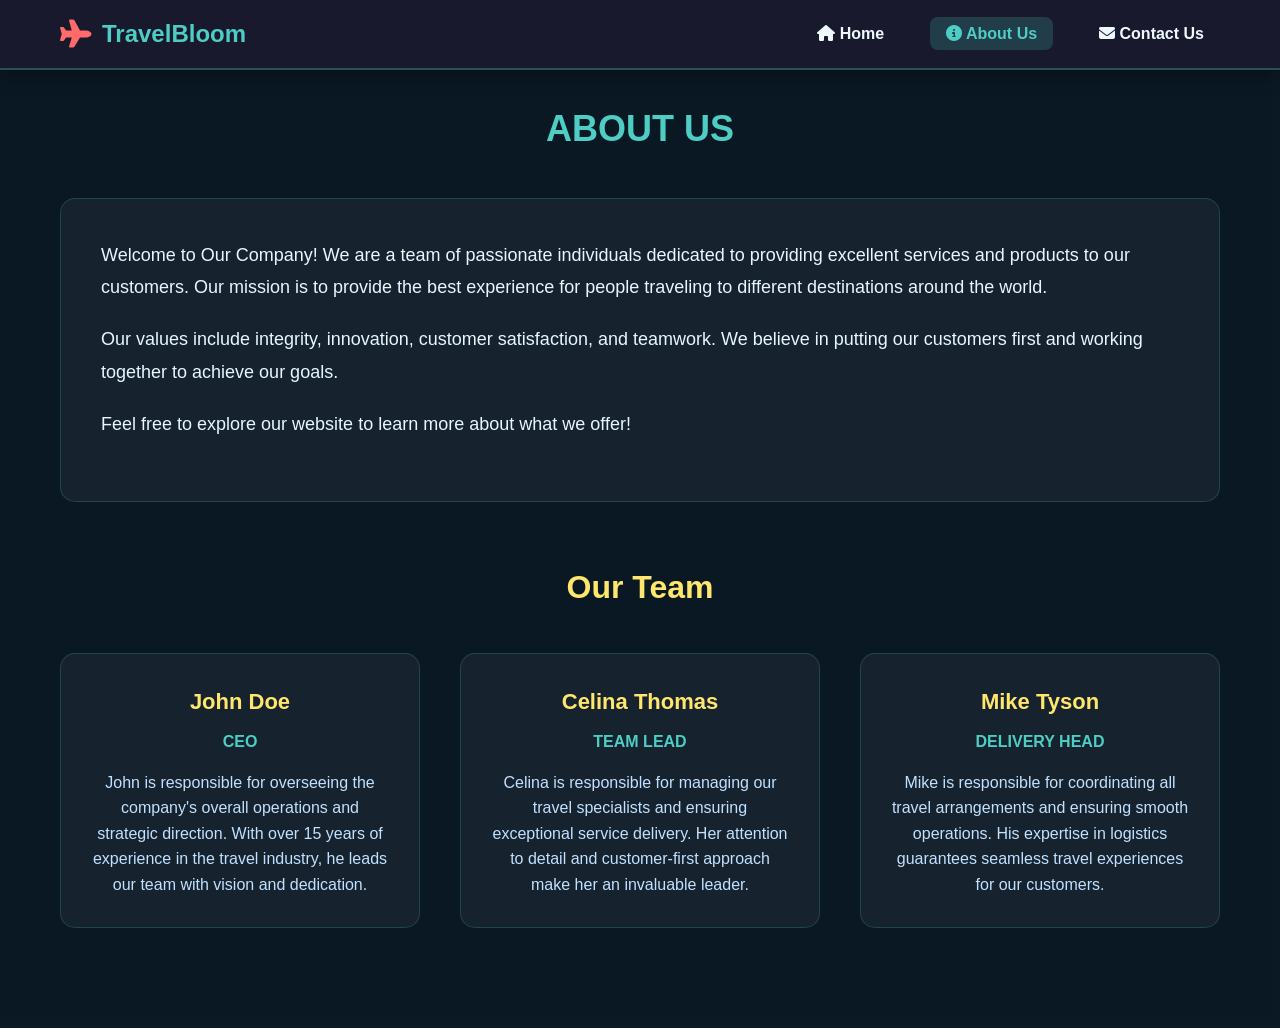
<file: about_us.html>
<!DOCTYPE html>
<html lang="en">
<head>
    <meta charset="UTF-8">
    <meta name="viewport" content="width=device-width, initial-scale=1.0">
    <title>TravelBloom | About Us</title>
    <link rel="stylesheet" href="https://cdnjs.cloudflare.com/ajax/libs/font-awesome/6.4.0/css/all.min.css">
    <link rel="stylesheet" href="travel_recommendation.css">
</head>
<body>
    <!-- Navigation Bar -->
    <nav class="navbar">
        <div class="container">
            <div class="nav-container">
                <div class="logo">
                    <i class="fas fa-plane"></i>
                    <span>TravelBloom</span>
                </div>
                
                <ul class="nav-links">
                    <li><a href="travel_recommendation.html" class="nav-link"><i class="fas fa-home"></i> Home</a></li>
                    <li><a href="about_us.html" class="nav-link active"><i class="fas fa-info-circle"></i> About Us</a></li>
                    <li><a href="contact_us.html" class="nav-link"><i class="fas fa-envelope"></i> Contact Us</a></li>
                </ul>
            </div>
        </div>
    </nav>

    <!-- Main Content -->
    <main class="about-content">
        <div class="container">
            <h1 class="about-title">ABOUT US</h1>
            
            <div class="about-text">
                <p>Welcome to Our Company! We are a team of passionate individuals dedicated to providing excellent services and products to our customers. Our mission is to provide the best experience for people traveling to different destinations around the world.</p>
                <p>Our values include integrity, innovation, customer satisfaction, and teamwork. We believe in putting our customers first and working together to achieve our goals.</p>
                <p>Feel free to explore our website to learn more about what we offer!</p>
            </div>
            
            <div class="team-section">
                <h2 class="team-title">Our Team</h2>
                
                <div class="team-members">
                    <div class="team-member">
                        <h3>John Doe</h3>
                        <p class="role">CEO</p>
                        <p class="description">John is responsible for overseeing the company's overall operations and strategic direction. With over 15 years of experience in the travel industry, he leads our team with vision and dedication.</p>
                    </div>
                    
                    <div class="team-member">
                        <h3>Celina Thomas</h3>
                        <p class="role">Team Lead</p>
                        <p class="description">Celina is responsible for managing our travel specialists and ensuring exceptional service delivery. Her attention to detail and customer-first approach make her an invaluable leader.</p>
                    </div>
                    
                    <div class="team-member">
                        <h3>Mike Tyson</h3>
                        <p class="role">Delivery Head</p>
                        <p class="description">Mike is responsible for coordinating all travel arrangements and ensuring smooth operations. His expertise in logistics guarantees seamless travel experiences for our customers.</p>
                    </div>
                </div>
            </div>
        </div>
    </main>

    <!-- JavaScript -->
    <script src="travel_recommendation.js"></script>
</body>
</html>
</file>
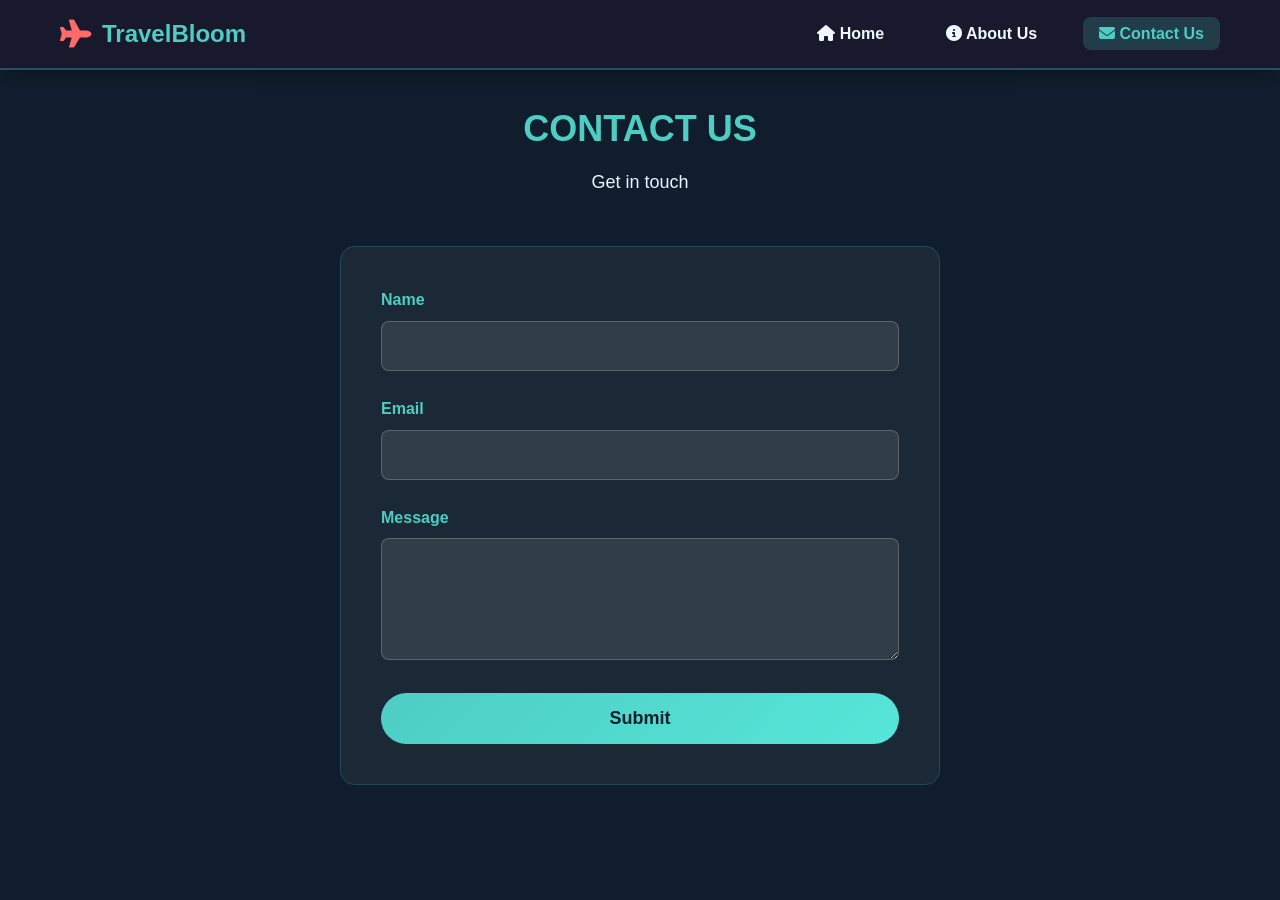
<file: contact_us.html>
<!DOCTYPE html>
<html lang="en">
<head>
    <meta charset="UTF-8">
    <meta name="viewport" content="width=device-width, initial-scale=1.0">
    <title>TravelBloom | Contact Us</title>
    <link rel="stylesheet" href="https://cdnjs.cloudflare.com/ajax/libs/font-awesome/6.4.0/css/all.min.css">
    <link rel="stylesheet" href="travel_recommendation.css">
</head>
<body>
    <!-- Navigation Bar -->
    <nav class="navbar">
        <div class="container">
            <div class="nav-container">
                <div class="logo">
                    <i class="fas fa-plane"></i>
                    <span>TravelBloom</span>
                </div>
                
                <ul class="nav-links">
                    <li><a href="travel_recommendation.html" class="nav-link"><i class="fas fa-home"></i> Home</a></li>
                    <li><a href="about_us.html" class="nav-link"><i class="fas fa-info-circle"></i> About Us</a></li>
                    <li><a href="contact_us.html" class="nav-link active"><i class="fas fa-envelope"></i> Contact Us</a></li>
                </ul>
            </div>
        </div>
    </nav>

    <!-- Main Content -->
    <main class="contact-content">
        <div class="container">
            <h1 class="contact-title">CONTACT US</h1>
            <p class="contact-subtitle">Get in touch</p>
            
            <div class="contact-form-container">
                <form id="contactForm">
                    <div class="form-group">
                        <label for="name">Name</label>
                        <input type="text" id="name" name="name" required>
                    </div>
                    
                    <div class="form-group">
                        <label for="email">Email</label>
                        <input type="email" id="email" name="email" required>
                    </div>
                    
                    <div class="form-group">
                        <label for="message">Message</label>
                        <textarea id="message" name="message" rows="5" required></textarea>
                    </div>
                    
                    <button type="submit" class="submit-btn">Submit</button>
                </form>
            </div>
        </div>
    </main>

    <!-- JavaScript -->
    <script src="travel_recommendation.js"></script>
</body>
</html>
</file>
<file: travel_recommendation.css>
/* travel_recommendation.css - TravelBloom Website */

/* Reset and Base Styles */
* {
    margin: 0;
    padding: 0;
    box-sizing: border-box;
    font-family: 'Segoe UI', Tahoma, Geneva, Verdana, sans-serif;
}

body {
    background-color: #1a1a2e;
    color: #ffffff;
    line-height: 1.6;
    overflow-x: hidden;
    min-height: 100vh;
}

/* Common Container */
.container {
    max-width: 1200px;
    margin: 0 auto;
    padding: 0 20px;
}

/* Navigation Bar */
.navbar {
    background: rgba(26, 26, 46, 0.95);
    backdrop-filter: blur(10px);
    padding: 15px 0;
    position: fixed;
    top: 0;
    left: 0;
    right: 0;
    z-index: 1000;
    border-bottom: 2px solid rgba(78, 205, 196, 0.3);
    box-shadow: 0 4px 20px rgba(0, 0, 0, 0.3);
}

.nav-container {
    display: flex;
    justify-content: space-between;
    align-items: center;
}

/* Logo */
.logo {
    display: flex;
    align-items: center;
    gap: 10px;
    font-size: 24px;
    font-weight: 800;
    color: #4ecdc4;
}

.logo i {
    font-size: 28px;
    color: #ff6b6b;
}

/* Navigation Links */
.nav-links {
    display: flex;
    list-style: none;
    gap: 30px;
    margin: 0;
    padding: 0;
}

.nav-link {
    text-decoration: none;
    color: #f0f8ff;
    font-weight: 600;
    font-size: 16px;
    padding: 8px 16px;
    border-radius: 8px;
    transition: all 0.3s ease;
}

.nav-link:hover {
    background: rgba(78, 205, 196, 0.1);
    color: #4ecdc4;
}

.nav-link.active {
    background: rgba(78, 205, 196, 0.2);
    color: #4ecdc4;
}

/* Search Section */
.search-section {
    display: flex;
    align-items: center;
    gap: 10px;
}

.search-box {
    display: flex;
    gap: 10px;
    background: rgba(255, 255, 255, 0.1);
    padding: 8px 15px;
    border-radius: 50px;
    border: 2px solid rgba(78, 205, 196, 0.3);
}

#searchInput {
    background: transparent;
    border: none;
    color: #ffffff;
    font-size: 14px;
    padding: 5px;
    width: 150px;
    outline: none;
}

#searchInput::placeholder {
    color: rgba(255, 255, 255, 0.6);
}

.search-btn, .reset-btn {
    padding: 8px 16px;
    border: none;
    border-radius: 50px;
    font-weight: 600;
    cursor: pointer;
    transition: all 0.3s ease;
    font-size: 14px;
}

.search-btn {
    background: linear-gradient(135deg, #4ecdc4, #56e6d9);
    color: #0a1f2e;
}

.search-btn:hover {
    background: linear-gradient(135deg, #56e6d9, #4ecdc4);
    transform: translateY(-2px);
}

.reset-btn {
    background: rgba(255, 107, 107, 0.2);
    color: #ff6b6b;
    border: 2px solid rgba(255, 107, 107, 0.3);
}

.reset-btn:hover {
    background: rgba(255, 107, 107, 0.3);
    transform: translateY(-2px);
}

/* Home Page Styles */
.main-content {
    margin-top: 80px;
    padding: 60px 0;
    min-height: calc(100vh - 80px);
    background: linear-gradient(rgba(26, 26, 46, 0.8), rgba(26, 26, 46, 0.9)), 
                url('./Photo/cairo.webp');
    background-size: cover;
    background-position: center;
    background-attachment: fixed;
}

.hero-section {
    max-width: 800px;
    margin: 0 auto;
    text-align: center;
}

.hero-title {
    font-size: 48px;
    font-weight: 900;
    line-height: 1.1;
    margin-bottom: 20px;
    background: linear-gradient(90deg, #4ecdc4, #ff6b6b, #ffe66d);
    -webkit-background-clip: text;
    background-clip: text;
    color: transparent;
    text-transform: uppercase;
}

.hero-description {
    font-size: 18px;
    line-height: 1.8;
    color: #e6f7ff;
    margin-bottom: 30px;
    max-width: 700px;
    margin-left: auto;
    margin-right: auto;
}

.book-now-btn {
    background: linear-gradient(135deg, #ff6b6b, #ff8e8e);
    color: white;
    padding: 15px 40px;
    font-size: 18px;
    font-weight: 700;
    border: none;
    border-radius: 50px;
    cursor: pointer;
    transition: all 0.3s ease;
    text-transform: uppercase;
    letter-spacing: 1px;
    box-shadow: 0 10px 30px rgba(255, 107, 107, 0.4);
}

.book-now-btn:hover {
    transform: translateY(-3px);
    box-shadow: 0 15px 40px rgba(255, 107, 107, 0.6);
}

/* Search Results Section */
.search-results {
    margin-top: 60px;
    display: none;
}

.search-results.active {
    display: block;
}

.results-title {
    font-size: 32px;
    color: #4ecdc4;
    margin-bottom: 30px;
    text-align: center;
    font-weight: 700;
}

.results-container {
    display: grid;
    grid-template-columns: repeat(auto-fill, minmax(300px, 1fr));
    gap: 30px;
}

.result-card {
    background: rgba(255, 255, 255, 0.1);
    backdrop-filter: blur(10px);
    border-radius: 15px;
    overflow: hidden;
    transition: all 0.3s ease;
    border: 1px solid rgba(78, 205, 196, 0.2);
}

.result-card:hover {
    transform: translateY(-10px);
    box-shadow: 0 15px 30px rgba(0, 0, 0, 0.3);
    border-color: #4ecdc4;
}

.result-image {
    width: 100%;
    height: 200px;
    object-fit: cover;
}

.result-content {
    padding: 20px;
}

.result-card h3 {
    color: #ffe66d;
    font-size: 20px;
    margin-bottom: 10px;
}

.result-card p {
    color: #c2e0ff;
    margin-bottom: 15px;
    line-height: 1.6;
}

.visit-btn {
    background: linear-gradient(135deg, #4ecdc4, #56e6d9);
    color: #0a1f2e;
    padding: 10px 20px;
    border: none;
    border-radius: 50px;
    font-weight: 600;
    cursor: pointer;
    transition: all 0.3s ease;
    text-decoration: none;
    display: inline-block;
}

.visit-btn:hover {
    background: linear-gradient(135deg, #56e6d9, #4ecdc4);
    transform: translateY(-2px);
}

/* About Us Page Styles */
.about-content {
    padding: 100px 0;
    background: rgba(10, 25, 35, 0.95);
    min-height: 100vh;
}

.about-title {
    font-size: 36px;
    color: #4ecdc4;
    margin-bottom: 40px;
    text-align: center;
    font-weight: 800;
}

.about-text {
    background: rgba(255, 255, 255, 0.05);
    padding: 40px;
    border-radius: 15px;
    border: 1px solid rgba(78, 205, 196, 0.2);
    margin-bottom: 60px;
}

.about-text p {
    font-size: 18px;
    color: #e6f7ff;
    line-height: 1.8;
    margin-bottom: 20px;
}

.team-section {
    margin-top: 60px;
}

.team-title {
    font-size: 32px;
    color: #ffe66d;
    margin-bottom: 40px;
    text-align: center;
}

.team-members {
    display: grid;
    grid-template-columns: repeat(auto-fit, minmax(300px, 1fr));
    gap: 40px;
}

.team-member {
    background: rgba(255, 255, 255, 0.05);
    border-radius: 15px;
    padding: 30px;
    border: 1px solid rgba(78, 205, 196, 0.2);
    text-align: center;
}

.team-member h3 {
    color: #ffe66d;
    font-size: 22px;
    margin-bottom: 10px;
}

.team-member .role {
    color: #4ecdc4;
    font-weight: 600;
    margin-bottom: 15px;
    text-transform: uppercase;
}

.team-member .description {
    color: #c2e0ff;
    line-height: 1.6;
}

/* Contact Us Page Styles */
.contact-content {
    padding: 100px 0;
    background: rgba(15, 30, 45, 0.95);
    min-height: 100vh;
}

.contact-title {
    font-size: 36px;
    color: #4ecdc4;
    margin-bottom: 10px;
    text-align: center;
    font-weight: 800;
}

.contact-subtitle {
    font-size: 18px;
    color: #e6f7ff;
    text-align: center;
    margin-bottom: 50px;
}

.contact-form-container {
    max-width: 600px;
    margin: 0 auto;
    background: rgba(255, 255, 255, 0.05);
    padding: 40px;
    border-radius: 15px;
    border: 1px solid rgba(78, 205, 196, 0.2);
}

.form-group {
    margin-bottom: 25px;
}

.form-group label {
    display: block;
    color: #4ecdc4;
    font-weight: 600;
    margin-bottom: 8px;
    font-size: 16px;
}

.form-group input,
.form-group textarea {
    width: 100%;
    padding: 15px;
    background: rgba(255, 255, 255, 0.1);
    border: 1px solid rgba(255, 255, 255, 0.2);
    border-radius: 8px;
    color: #ffffff;
    font-size: 16px;
    transition: all 0.3s ease;
}

.form-group input:focus,
.form-group textarea:focus {
    outline: none;
    border-color: #4ecdc4;
    box-shadow: 0 0 15px rgba(78, 205, 196, 0.3);
}

.submit-btn {
    background: linear-gradient(135deg, #4ecdc4, #56e6d9);
    color: #0a1f2e;
    padding: 15px 40px;
    font-size: 18px;
    font-weight: 600;
    border: none;
    border-radius: 50px;
    cursor: pointer;
    transition: all 0.3s ease;
    width: 100%;
}

.submit-btn:hover {
    background: linear-gradient(135deg, #56e6d9, #4ecdc4);
    transform: translateY(-3px);
    box-shadow: 0 10px 25px rgba(78, 205, 196, 0.4);
}

/* Responsive Design */
@media (max-width: 768px) {
    .nav-container {
        flex-direction: column;
        gap: 15px;
    }
    
    .nav-links {
        gap: 15px;
    }
    
    .search-box {
        flex-direction: column;
        width: 100%;
    }
    
    #searchInput {
        width: 100%;
    }
    
    .hero-title {
        font-size: 36px;
    }
    
    .about-title, .contact-title {
        font-size: 28px;
    }
    
    .results-container, .team-members {
        grid-template-columns: 1fr;
    }
}
</file>
